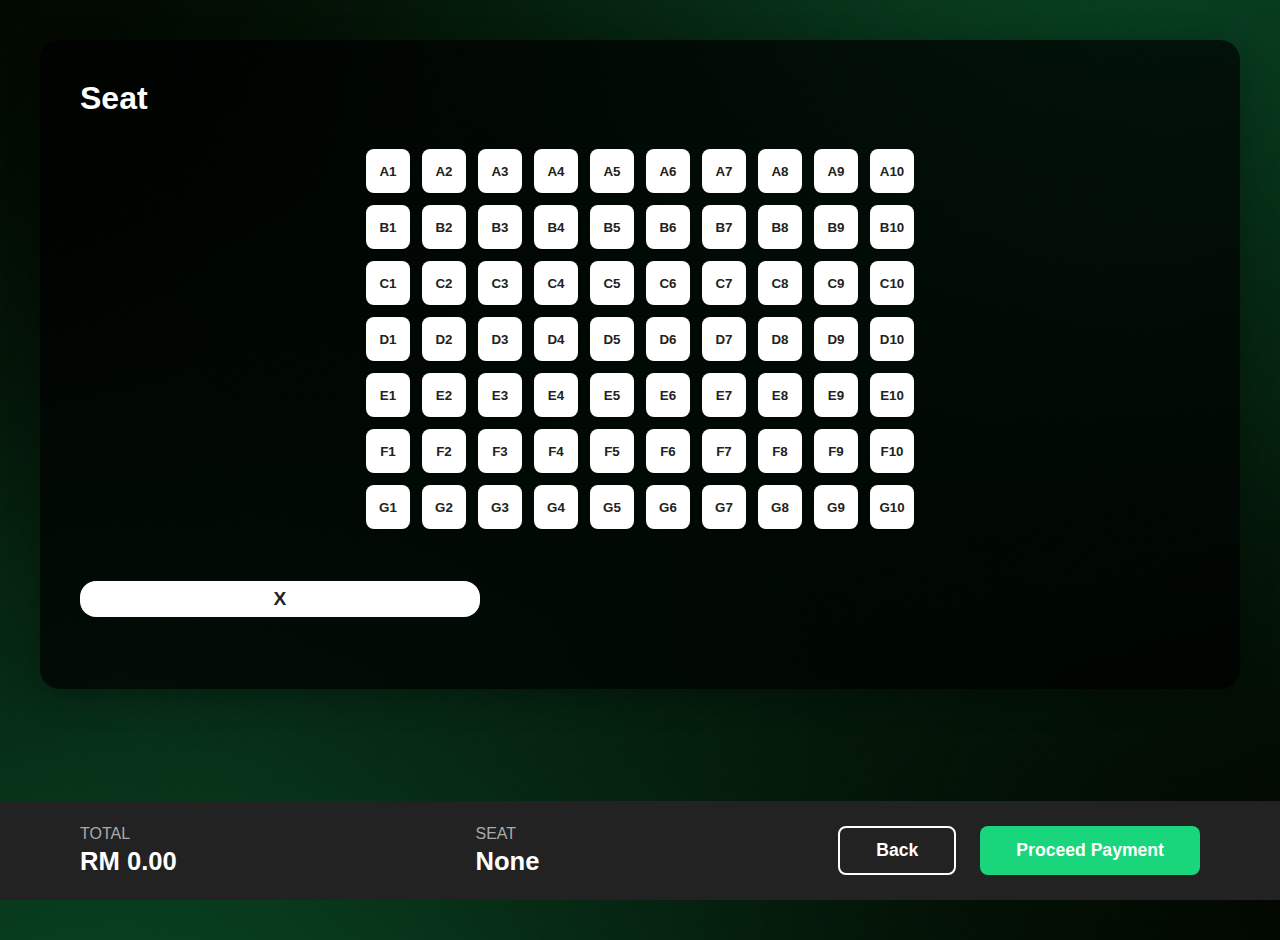
<file: select_seat.html>
<!DOCTYPE html>
<html lang="en">

<head>
    <meta charset="UTF-8">
    <meta name="viewport" content="width=device-width, initial-scale=1.0">
    <title>Select Seat</title>
    <link rel="stylesheet" href="./assets/css/style.css">
    </link>
</head>

<body>
    <div class="container">
        <h2>Seat</h2>
        <div class="seat-map" id="seatMap">
            <!-- Seat rows will be rendered here by JS -->
        </div>
        <div class="screen">X</div>
    </div>
    <div class="summary-bar">
        <div class="summary-section">
            <span class="summary-label">TOTAL</span>
            <span class="summary-value" id="totalPrice">RM 0.00</span>
        </div>
        <div class="summary-section">
            <span class="summary-label">SEAT</span>
            <span class="summary-value" id="selectedSeats">None</span>
        </div>
        <div class="actions">
            <button class="btn back" onclick="window.history.back()">Back</button>
            <button class="btn pay" id="payBtn">Proceed Payment</button>
        </div>
    </div>
    <script>
        // Seat layout data
        const seatRows = [
            ['A1', 'A2', 'A3', 'A4', 'A5', 'A6', 'A7', 'A8', 'A9', 'A10'],
            ['B1', 'B2', 'B3', 'B4', 'B5', 'B6', 'B7', 'B8', 'B9', 'B10'],
            ['C1', 'C2', 'C3', 'C4', 'C5', 'C6', 'C7', 'C8', 'C9', 'C10'],
            ['D1', 'D2', 'D3', 'D4', 'D5', 'D6', 'D7', 'D8', 'D9', 'D10'],
            ['E1', 'E2', 'E3', 'E4', 'E5', 'E6', 'E7', 'E8', 'E9', 'E10'],
            ['F1', 'F2', 'F3', 'F4', 'F5', 'F6', 'F7', 'F8', 'F9', 'F10'],
            ['G1', 'G2', 'G3', 'G4', 'G5', 'G6', 'G7', 'G8', 'G9', 'G10'],
        ];
        const seatPrice = 18.95; // RM per seat

        // Example: some seats are already taken
        const takenSeats = [];

        // Selected seats
        let selected = [];

        // Render seat map
        const seatMapDiv = document.getElementById('seatMap');
        seatRows.forEach(row => {
            const rowDiv = document.createElement('div');
            rowDiv.className = 'row';
            row.forEach(seat => {
                const btn = document.createElement('button');
                btn.className = 'seat';
                btn.textContent = seat;
                if (takenSeats.includes(seat)) {
                    btn.disabled = true;
                }
                btn.onclick = () => {
                    if (selected.includes(seat)) {
                        selected = selected.filter(s => s !== seat);
                        btn.classList.remove('selected');
                    } else {
                        selected.push(seat);
                        btn.classList.add('selected');
                    }
                    updateSummary();
                };
                rowDiv.appendChild(btn);
            });
            seatMapDiv.appendChild(rowDiv);
        });

        // Update summary bar
        function updateSummary() {
            document.getElementById('selectedSeats').textContent = selected.length ? selected.join(', ') : 'None';
            document.getElementById('totalPrice').textContent = `RM ${(selected.length * seatPrice).toFixed(2)}`;
        }

        // Payment button
        document.getElementById('payBtn').onclick = () => {
            if (selected.length === 0) {
                alert('Please select at least one seat.');
                return;
            }
            alert(`Proceeding to payment for seats: ${selected.join(', ')}\nTotal: RM ${(selected.length * seatPrice).toFixed(2)}`);
            // Redirect/payment logic here
        };

        // Initial summary
        updateSummary();
    </script>
</body>
</file>
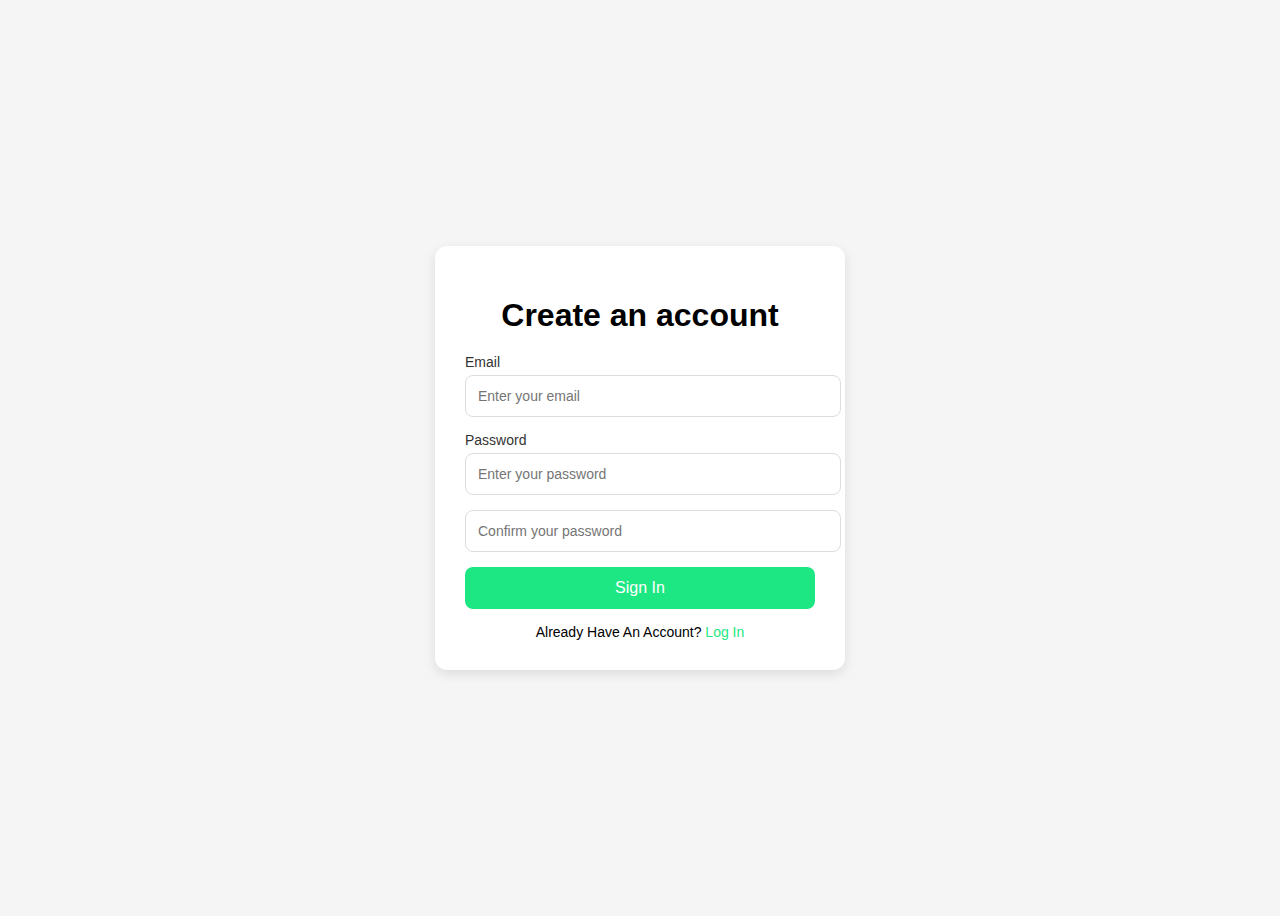
<file: signin.html>
<!DOCTYPE html>
<html lang="en">
<head>
  <meta charset="UTF-8">
  <meta name="viewport" content="width=device-width, initial-scale=1.0">
  <title>Sign in</title>
    <link rel="shortcut icon" href="acess/image/logo.png" type="image/png">
    <link rel="stylesheet" href="css/style.css">
</head>
<body>
  <div class="container">
    <h1>Create an account</h1>
    <form>
      <div class="input-group">
        <label for="email">Email</label>
        <input type="email" id="email" placeholder="Enter your email" required>
      </div>
      <div class="input-group">
        <label for="password">Password</label>
        <input type="password" id="password" placeholder="Enter your password" required>
      </div>
      <div class="input-group">
        <input type="password" id="password" placeholder="Confirm your password" required>
      </div>
      <button type="submit" class="btn">Sign In</button>
    </form>
    <div class="footer">
      Already Have An Account? <a href="#">Log In</a>
    </div>
  </div>
</body>
</html>
</file>
<file: assets/css/style.css>
/* --- Navbar --- */
.header__navbar {
  display: flex;
  justify-content: space-between;
  padding: 20px 20px;
}

.header__navbar-list {
  list-style: none;
  margin-right: 20px;
}

.header__navbar-item {
  display: inline-block;
}

.header__navbar-item-link {
  text-decoration: none;
  padding: 8px 16px;
  background-color: transparent;
  color: #fff;
  border: 1px solid #00ff66;
  border-radius: 4px;
  transition: all 0.3s ease;
}

.header__navbar-item-link:hover {
  border-bottom: 2px solid #00ff66;
  background-color: rgba(0, 255, 102, 0.1);
  color: #00ff66;
}

/* --- Background --- */
body {
  background: url('../image/bg-signup.png.png') no-repeat center center fixed, radial-gradient(circle at bottom left, #0f3d2e 0%, #000 100%);
  background-size: cover;
  color: white;
}

/* --- Select Seat --- */
.container {
  max-width: 1200px;
  margin: 40px auto;
  padding: 40px;
  background: rgba(0, 0, 0, 0.7);
  border-radius: 20px;
  box-shadow: 0 8px 32px rgba(0, 0, 0, 0.3);
}

h2 {
  font-size: 2rem;
  margin-bottom: 32px;
}

.seat-map {
  display: flex;
  flex-direction: column;
  align-items: center;
  margin-bottom: 40px;
}

.row {
  display: flex;
  gap: 12px;
  margin-bottom: 12px;
}

.seat {
  width: 44px;
  height: 44px;
  background: #fff;
  color: #222;
  border-radius: 8px;
  display: flex;
  align-items: center;
  justify-content: center;
  font-weight: 600;
  cursor: pointer;
  transition: background 0.2s, color 0.2s;
  border: none;
  outline: none;
}

.seat.selected {
  background: #19d67c;
  color: #fff;
}

.seat:disabled {
  background: #444;
  color: #aaa;
  cursor: not-allowed;
}

.screen {
  width: 400px;
  height: 36px;
  background: #fff;
  color: #222;
  border-radius: 16px;
  display: flex;
  align-items: center;
  justify-content: center;
  font-weight: bold;
  margin: 24px 0 32px 0;
  font-size: 1.2rem;
}

.summary-bar {
  position: fixed;
  bottom: 0;
  left: 0;
  width: 100vw;
  background: #222;
  display: flex;
  justify-content: space-between;
  align-items: center;
  padding: 24px 80px;
  box-sizing: border-box;
}

.summary-section {
  display: flex;
  flex-direction: column;
  margin-right: 48px;
}

.summary-label {
  font-size: 1rem;
  color: #aaa;
  margin-bottom: 4px;
}

.summary-value {
  font-size: 1.6rem;
  font-weight: bold;
}

.actions {
  display: flex;
  gap: 24px;
}

.btn {
  padding: 12px 36px;
  border-radius: 8px;
  font-size: 1.1rem;
  font-weight: 600;
  border: 2px solid #fff;
  background: transparent;
  color: #fff;
  cursor: pointer;
  transition: background 0.2s, color 0.2s;
}

.btn.back {
  background: transparent;
  border: 2px solid #fff;
}

.btn.pay {
  background: #19d67c;
  color: #fff;
  border: none;
}

/* ===== CSS RESET ===== */
*,
*::before,
*::after {
  box-sizing: border-box;
  margin: 0;
  padding: 0;
}

/* ===== VARIABLES ===== */
:root {
  --primary-green: #00cc52;
  --primary-green-dark: #17c765;
  --primary-green-border: #00ff66;
  --text-dark: #333;
  --text-light: #fff;
  --text-gray: #666;
  --input-border: #ccc;
  --box-shadow: 0 4px 20px rgba(0, 0, 0, 0.2);
}

/* ===== BODY ===== */
body {
  background: url('../image/bg-signup.png.png') no-repeat center center fixed;
  background-size: cover;
  color: var(--text-light);
  font-family: 'Segoe UI', Arial, sans-serif;
  min-height: 100vh;
}

/* ===== NAVBAR ===== */
.header__navbar {
  display: flex;
  justify-content: space-between;
  padding: 20px;
}

.header__navbar-list {
  list-style: none;
  margin-right: 10px;
}

.header__navbar-item {
  display: inline-block;
}

.header__navbar-item-link {
  text-decoration: none;
  padding: 8px 16px;
  background: transparent;
  color: var(--text-light);
  border: 1px solid var(--primary-green-border);
  border-radius: 4px;
  transition: all 0.3s ease;
}

.header__navbar-item-link:hover {
  border-bottom: 2px solid var(--primary-green-border);
  background: rgba(0, 255, 102, 0.1);
  color: var(--primary-green);
}

/* ===== LOGIN ===== */
.login-container {
  min-height: 100vh;
  display: flex;
  justify-content: center;
  align-items: center;
}

.login-box {
  background: var(--text-light);
  padding: 30px 40px;
  border-radius: 8px;
  box-shadow: var(--box-shadow);
  width: 500px;
}

.login-box h2 {
  margin-bottom: 10px;
  color: var(--text-dark);
}

.login-box input[type="text"],
.login-box input[type="password"],
.login-box input[type="email"],
.login-box input[type="tel"],
.login-box input[type="date"] {
  width: 100%;
  padding: 10px;
  margin: 4px 4px 4px 0px;
  border: 1px solid var(--input-border);
  border-radius: 5px;
  font-size: 14px;
  background: #f9f9f9;
  color: var(--text-dark);
  outline: none;
  transition: border 0.2s;
}

.login-box input:focus {
  border-color: var(--primary-green);
}

.btn-login {
  width: 100%;
  padding: 12px;
  background: var(--primary-green-dark);
  color: var(--text-light);
  border: none;
  border-radius: 5px;
  font-size: 15px;
  font-weight: bold;
  cursor: pointer;
  transition: background 0.3s;
}

.btn-login:hover,
.btn-login:focus {
  background: var(--primary-green);
}

.register-text {
  margin-top: 15px;
  font-size: 14px;
  text-align: center;
  color: var(--text-gray);
}

.register-text a {
  color: var(--primary-green);
  text-decoration: none;
  font-weight: bold;
  transition: text-decoration 0.2s;
}

.register-text a:hover,
.register-text a:focus {
  text-decoration: underline;
}

/* ===== FORM ===== */
.form-group {
  color: var(--text-dark);

}

.checkbox-label {
  display: flex;
  align-items: center;
  gap: 8px;
  cursor: pointer;
  margin: 8px 0 16px;
}

.checkbox-label input[type="checkbox"] {
  width: 16px;
  height: 16px;
  cursor: pointer;
}

.error-message {
  color: #e74c3c;
  font-size: 13px;
  margin: 4px 0 4px;
}

/* CSS: tích hợp với style hiện tại (nền xám, chiều cao, bo góc, focus) */
.phone-group {
  display: flex;
  gap: 8px;
  align-items: center;
  padding: 4px 0 4px 0;
}

/* input phone (intl-tel-input sẽ chèn flag button bên trái) */
#phone.iti {
  flex: 1;
  height: 38px;
  padding: 10px 14px;
  margin: 4px 4px 4px 0;
  border: 1px solid var(--input-border);
  border-radius: 5px;
  background: #f9f9f9;
  color: var(--text-dark);
  outline: none;
  transition: border 0.2s, box-shadow 0.2s;
  box-sizing: border-box;
}

/* ensure the actual input inside the plugin fits height */
.iti__flag-container {
  height: 38px;
  /* flag container same height */
  border-radius: 5px 0 0 5px;
  box-sizing: border-box;
}

.iti__selected-flag {
  height: 38px;
  line-height: 38px;
}

/* placeholder/inner input style (plugin wraps the original input) */
#phone {
  height: 38px;
  padding-left: 10px;
  /* leave room if flag is overlaid */
  box-sizing: border-box;
}

/* focus hiệu ứng thống nhất */
#phone:focus,
input[type="date"]:focus {
  border-color: var(--primary-green);
  box-shadow: 0 0 4px rgba(0, 204, 82, 0.25);
}

.phone-group select,
.phone-group input[type="tel"] {
  flex: 1;
  min-width: 0;
  height: 38px;
  font-size: 14px;

}

.phone-group .iti {
  width: 100%;
  display: flex;
}

.phone-group .iti input[type="tel"] {
  width: 100%;
  flex: 1;
}

/* optional: make flag clickable area not overflow */
.iti__flag-container .iti__selected-flag {
  padding: 0 12px;
}

/* make the dropdown list long & scrollable if lots of countries */
.iti__country-list {
  max-height: 320px;
  overflow-y: auto;
}

/* ===== TOGGLE PASSWORD VISIBILITY ===== */
.password-wrapper {
  position: relative;
}

.toggle-btn {
  position: absolute;
  right: 10px;
  top: 50%;
  transform: translateY(-50%);
  background: none;
  border: none;
  cursor: pointer;
  font-size: 16px;
}

input.error,
select.error {
  border: 1px solid red !important;
}
</file>
<file: css/style.css>
body {
      font-family: Arial, sans-serif;
      background: #f5f5f5;
      display: flex;
      justify-content: center;
      align-items: center;
      height: 100vh;
    }
    .container {
      background: #fff;
      padding: 30px;
      border-radius: 12px;
      box-shadow: 0 4px 12px rgba(0,0,0,0.1);
      width: 350px;
    }
    .container h1 {
      text-align: center;
      margin-bottom: 20px;
    }
    .input-group {
      margin-bottom: 15px;
    }
    .input-group label {
      display: block;
      margin-bottom: 5px;
      font-size: 14px;
      color: #333;
    }
    .input-group input {
      width: 100%;
      padding: 12px;
      border: 1px solid #ddd;
      border-radius: 8px;
      font-size: 14px;
    }
    .btn {
      width: 100%;
      padding: 12px;
      border: none;
      border-radius: 8px;
      background: #1DE782;
      color: white;
      font-size: 16px;
      cursor: pointer;
    }
    .btn:hover {
      background: #1DE782;
    }
    .footer {
      margin-top: 15px;
      text-align: center;
      font-size: 14px;
    }
    .footer a {
      color: #1DE782;
      text-decoration: none;
    }
</file>
